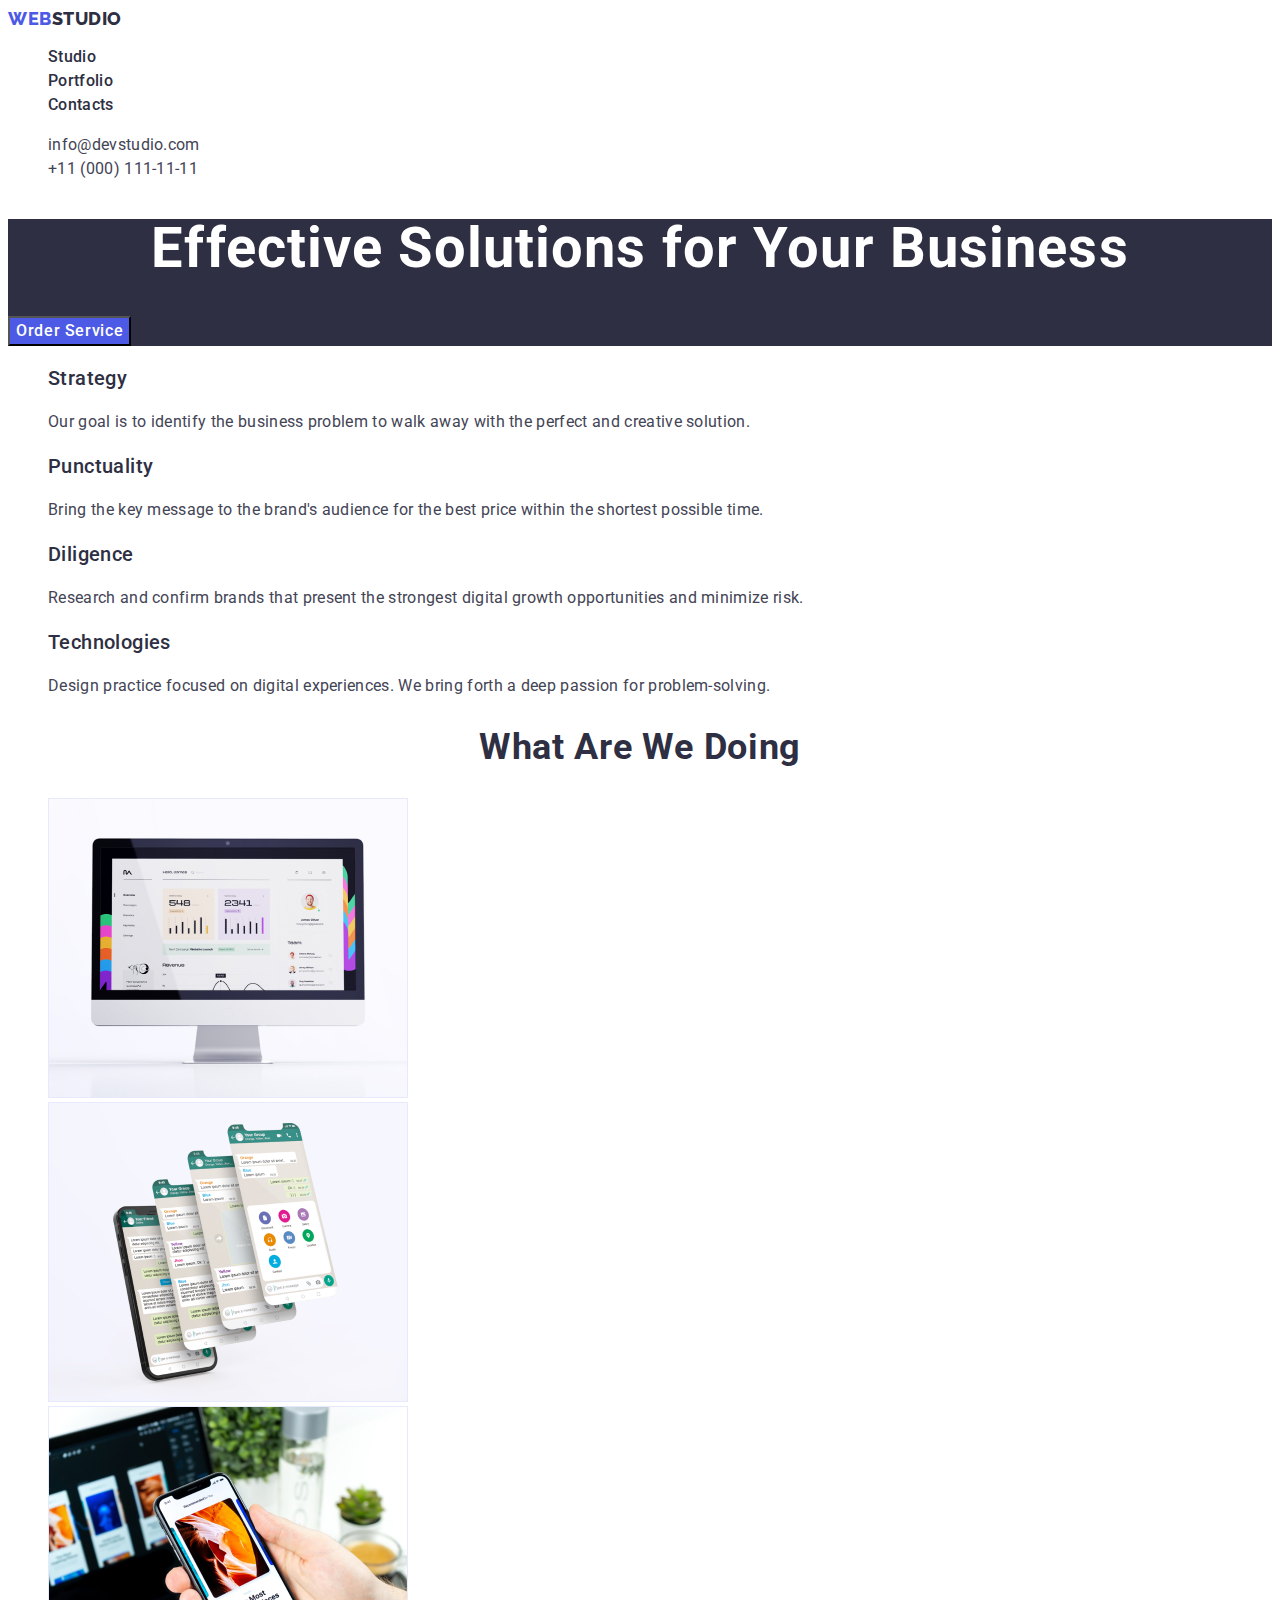
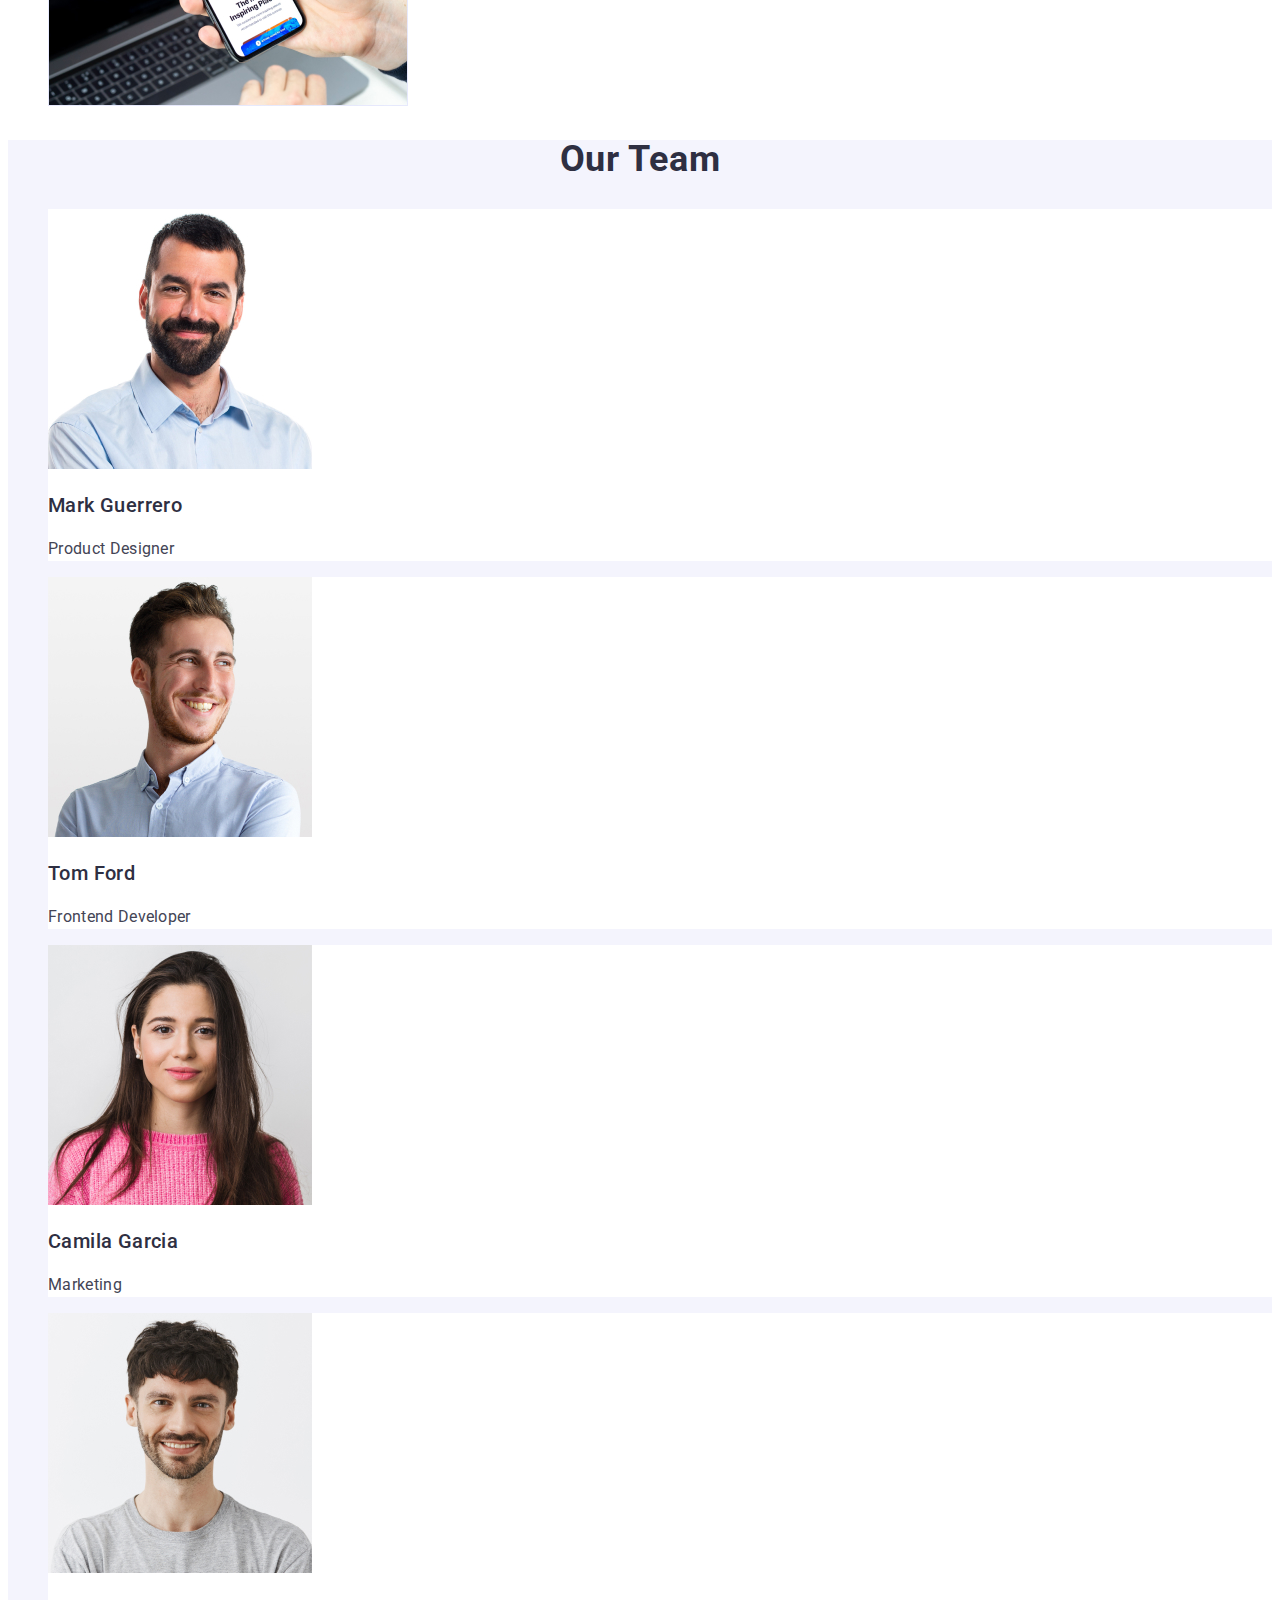
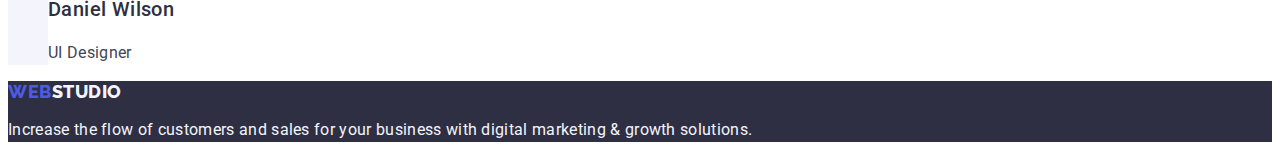
<file: index.html>
<!DOCTYPE html>
<html lang="en">
  <head>
    <meta charset="UTF-8" />
    <meta http-equiv="X-UA-Compatible" content="IE=edge" />
    <meta name="viewport" content="width=device-width, initial-scale=1.0" />
    <title>Studio</title>
    <link rel="preconnect" href="https://fonts.googleapis.com" />
    <link rel="preconnect" href="https://fonts.gstatic.com" crossorigin />
    <link
      href="https://fonts.googleapis.com/css2?family=Raleway:wght@400;600;700;800&family=Roboto:wght@400;500;700;900&display=swap"
      rel="stylesheet"
    />
    <link rel="stylesheet" href="./css/styles.css" />
  </head>

  <body>
    <header class="header">
      <nav class="header-navigation">
        <a href="./index.html" class="logo-web link"
          >Web<span class="logo-studio link">Studio</span></a
        >
        <ul class="header-list list">
          <li class="header-item">
            <a class="header-link link" href="./index.html">Studio</a>
          </li>
          <li class="header-item">
            <a class="header-link link" href="./portfolio.html">Portfolio</a>
          </li>
          <li class="header-item">
            <a class="header-link link" href="">Contacts</a>
          </li>
        </ul>
      </nav>

      <address class="header-address">
        <ul class="address-list list">
          <li class="address-email">
            <a class="address-link link" href="mailto:info@devstudio.com"
              >info@devstudio.com</a
            >
          </li>
          <li class="address-phone">
            <a class="address-link link" href="tel:+110001111111"
              >+11 (000) 111-11-11</a
            >
          </li>
        </ul>
      </address>
    </header>

    <main>
      <section class="hero">
        <h1 class="hero-title">Effective Solutions for Your Business</h1>
        <button class="hero-button">Order Service</button>
      </section>

      <section class="features">
        <h2 class="features-main-title" hidden>Features</h2>
        <ul class="features-list list">
          <li class="features-item">
            <h3 class="features-title">Strategy</h3>
            <p class="features-text">
              Our goal is to identify the business problem to walk away with the
              perfect and creative solution.
            </p>
          </li>
          <li class="features-item">
            <h3 class="features-title">Punctuality</h3>
            <p class="features-text">
              Bring the key message to the brand's audience for the best price
              within the shortest possible time.
            </p>
          </li>
          <li class="features-item">
            <h3 class="features-title">Diligence</h3>
            <p class="features-text">
              Research and confirm brands that present the strongest digital
              growth opportunities and minimize risk.
            </p>
          </li>
          <li class="features-item">
            <h3 class="features-title">Technologies</h3>
            <p class="features-text">
              Design practice focused on digital experiences. We bring forth a
              deep passion for problem-solving.
            </p>
          </li>
        </ul>
      </section>

      <section class="doing">
        <h2 class="doing-title">What are we doing</h2>
        <ul class="doing-list list">
          <li class="doing-img">
            <img
              src="./images/what-img1.jpg"
              alt="PC"
              width="360"
              height="300"
            />
          </li>
          <li class="doing-img">
            <img
              src="./images/what-img2.jpg"
              alt="Phone"
              width="360"
              height="300"
            />
          </li>
          <li class="doing-img">
            <img
              src="./images/what-img3.jpg"
              alt="PC and Phone"
              width="360"
              height="300"
            />
          </li>
        </ul>
      </section>

      <section class="team">
        <h2 class="team-title">Our Team</h2>
        <ul class="team-list list">
          <li class="team-member">
            <img
              src="./images/our-team-img4.jpg"
              alt="Product Designer"
              width="264"
              height="260"
            />
            <h3 class="member-name">Mark Guerrero</h3>
            <p class="member-text">Product Designer</p>
          </li>
          <li class="team-member">
            <img
              src="./images/our-team-img5.jpg"
              alt="Frontend Developer"
              width="264"
              height="260"
            />
            <h3 class="member-name">Tom Ford</h3>
            <p class="member-text">Frontend Developer</p>
          </li>
          <li class="team-member">
            <img
              src="./images/our-team-img6.jpg"
              alt="Marketing"
              width="264"
              height="260"
            />
            <h3 class="member-name">Camila Garcia</h3>
            <p class="member-text">Marketing</p>
          </li>
          <li class="team-member">
            <img
              src="./images/our-team-img7.jpg"
              alt="UI Designer"
              width="264"
              height="260"
            />
            <h3 class="member-name">Daniel Wilson</h3>
            <p class="member-text">UI Designer</p>
          </li>
        </ul>
      </section>
    </main>

    <footer class="footer">
      <a href="./index.html" class="logo-web link"
        >Web<span class="footer-logo-studio link">Studio</span></a
      >
      <p class="footer-text">
        Increase the flow of customers and sales for your business with digital
        marketing & growth solutions.
      </p>
    </footer>
  </body>
</html>
</file>
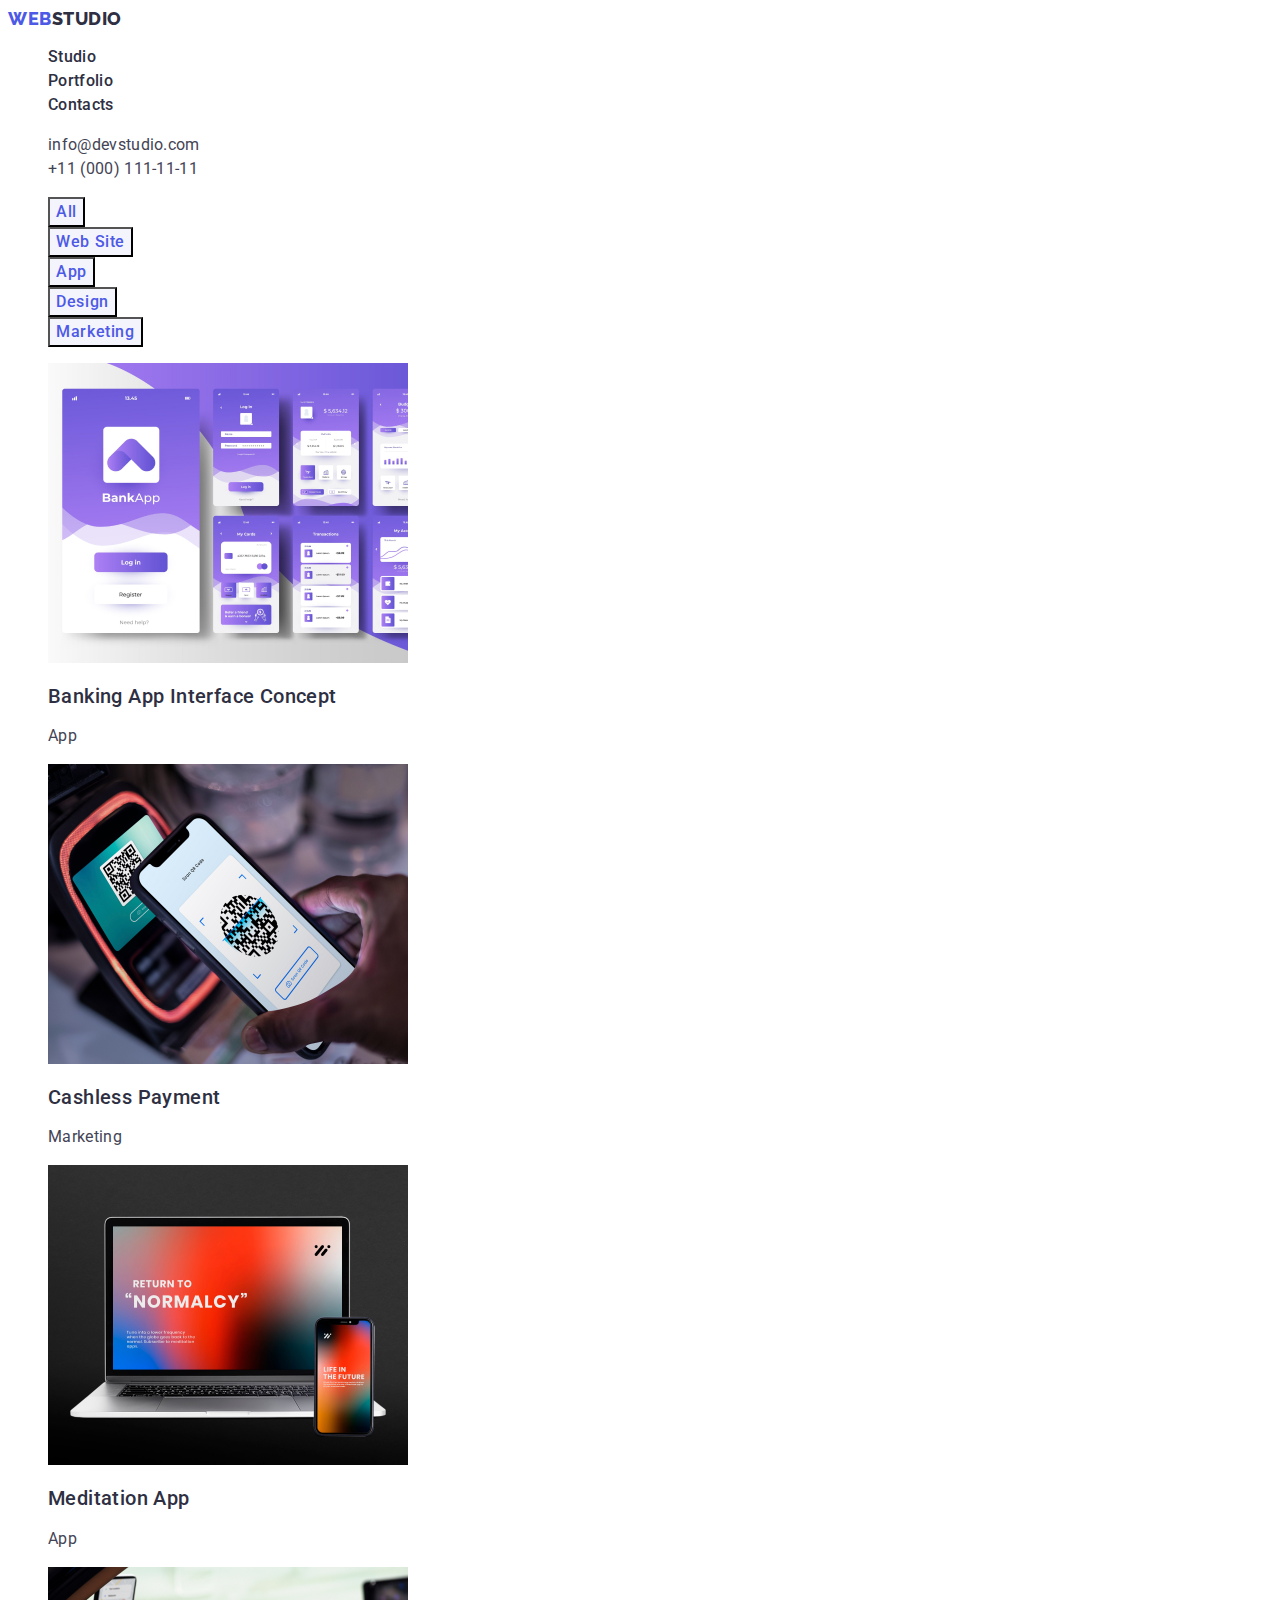
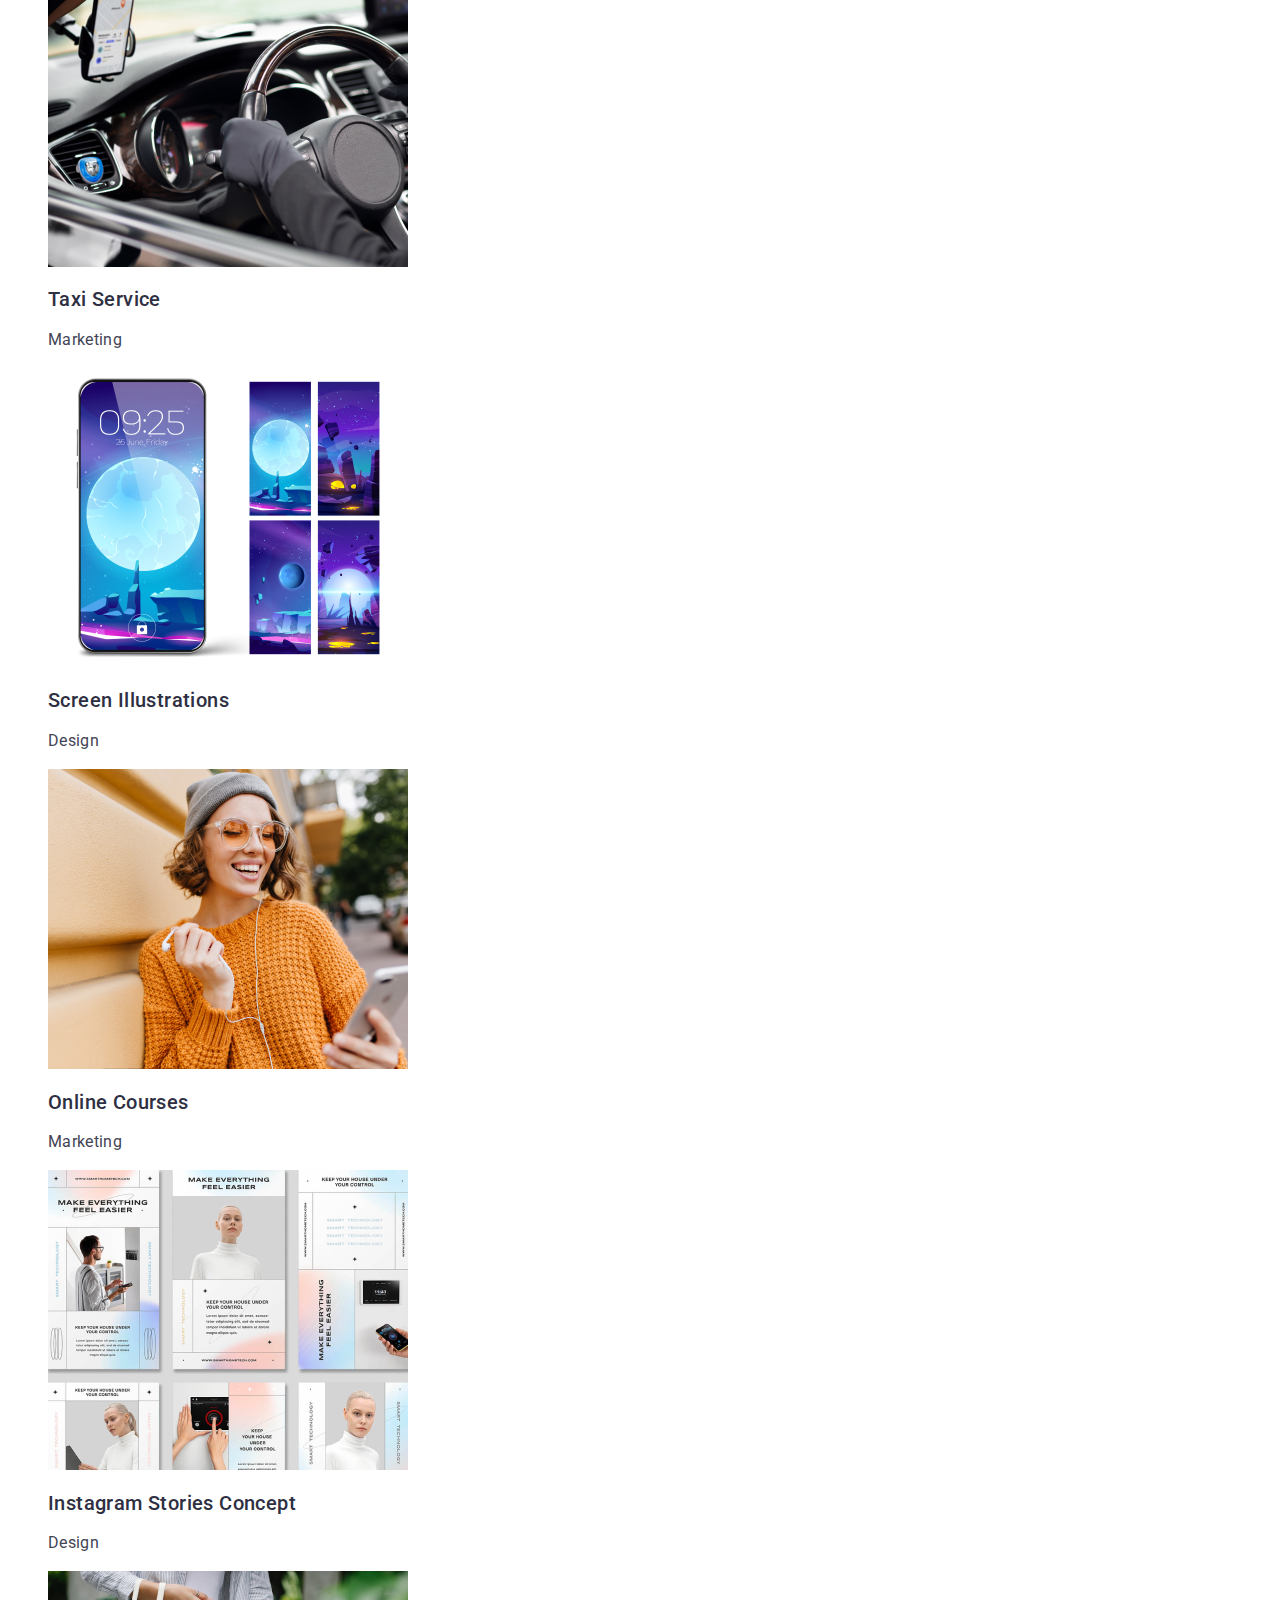
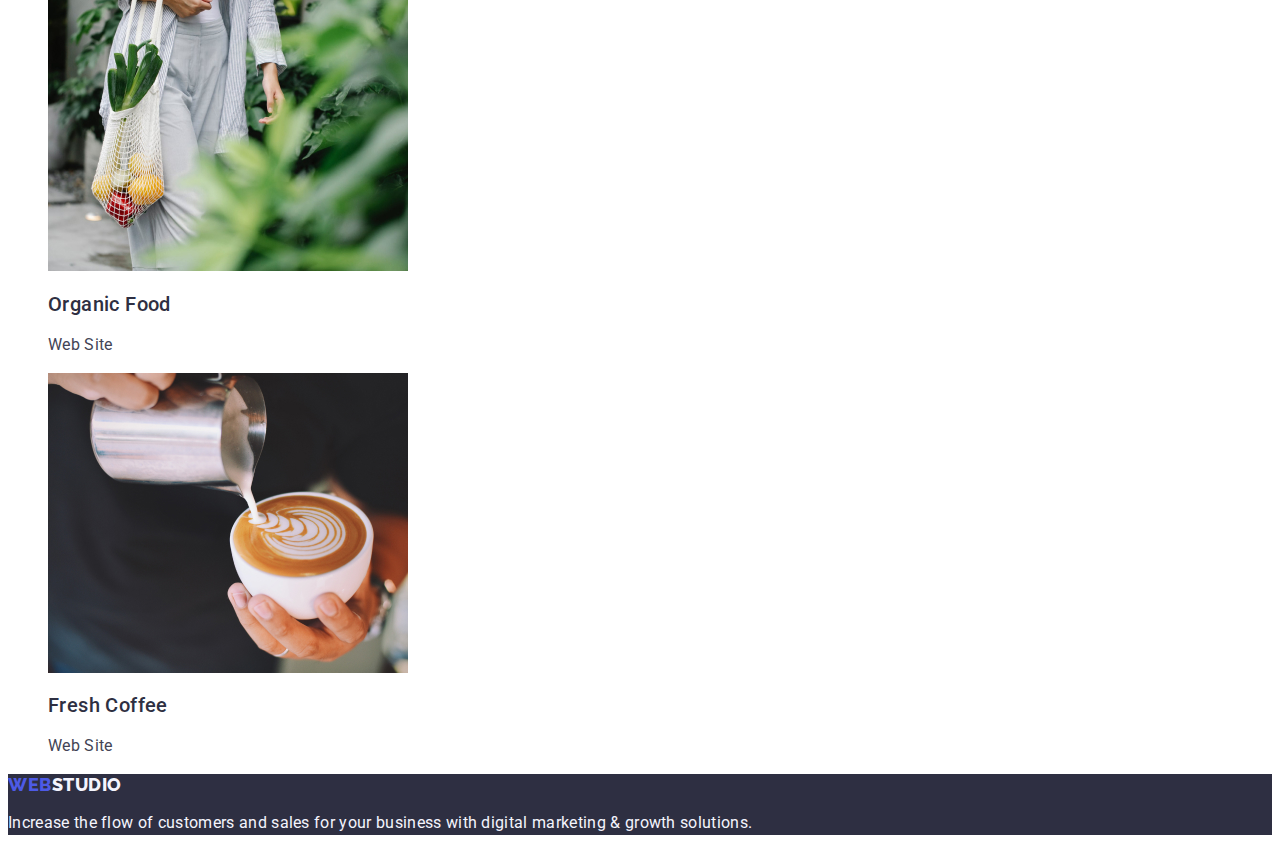
<file: portfolio.html>
<!DOCTYPE html>
<html lang="en">
  <head>
    <meta charset="UTF-8" />
    <meta http-equiv="X-UA-Compatible" content="IE=edge" />
    <meta name="viewport" content="width=device-width, initial-scale=1.0" />
    <title>Portfolio</title>
    <link rel="preconnect" href="https://fonts.googleapis.com" />
    <link rel="preconnect" href="https://fonts.gstatic.com" crossorigin />
    <link
      href="https://fonts.googleapis.com/css2?family=Raleway:wght@400;600;700;800&family=Roboto:wght@400;500;700;900&display=swap"
      rel="stylesheet"
    />
    <link rel="stylesheet" href="./css/styles.css" />
  </head>

  <body>
    <header class="header">
      <nav class="header-navigation">
        <a href="./index.html" class="logo-web link"
          >Web<span class="logo-studio link">Studio</span></a
        >
        <ul class="header-list list">
          <li class="header-item">
            <a class="header-link link" href="./index.html">Studio</a>
          </li>
          <li class="header-item">
            <a class="header-link link" href="./portfolio.html">Portfolio</a>
          </li>
          <li class="header-item">
            <a class="header-link link" href="">Contacts</a>
          </li>
        </ul>
      </nav>

      <address class="header-address">
        <ul class="address-list list">
          <li class="address-email">
            <a class="address-link link" href="mailto:info@devstudio.com"
              >info@devstudio.com</a
            >
          </li>
          <li class="address-phone">
            <a class="address-link link" href="tel:+110001111111"
              >+11 (000) 111-11-11</a
            >
          </li>
        </ul>
      </address>
    </header>

    <main>
      <section class="filters">
        <h1 hidden>Filters</h1>
          <ul class="filters-list list">
            <li class="filters-item">
              <button type="button" class="filter-btn">All</button>
            </li>
            <li class="filters-item">
              <button type="button" class="filter-btn">Web Site</button>
            </li>
            <li class="filters-item">
              <button type="button" class="filter-btn">App</button>
            </li>
            <li class="filters-item">
              <button type="button" class="filter-btn">Design</button>
            </li>
            <li class="filters-item">
              <button type="button" class="filter-btn">Marketing</button>
            </li>
          </ul>
      
          <ul class="functionality-list list">
            <li class="functionality-item">
              <a class="functionality-link link" href="#">
                <img src="./images/banking-app-img1.jpg" alt="Banking App Interface Concept">
                <h2 class="functionality-title">Banking App Interface Concept</h2>
                <p class="functionality-text">App</p>
              </a>
            </li>
            <li class="functionality-item">
              <a class="functionality-link link" href="#">
                <img src="./images/cashless-payment-img2.jpg" alt="Cashless Payment">
                <h2 class="functionality-title">Cashless Payment</h2>
                <p class="functionality-text">Marketing</p>
              </a>
            </li>
            <li class="functionality-item">
              <a class="functionality-link link" href="#">
                <img src="./images/meditation-app-img3.jpg" alt="Meditation App">
                <h2 class="functionality-title">Meditation App</h2>
                <p class="functionality-text">App</p>
              </a>
            </li>
            <li class="functionality-item">
              <a class="functionality-link link" href="#">
                <img src="./images/taxi-service-img4.jpg" alt="Taxi Service">
                <h2 class="functionality-title">Taxi Service</h2>
                <p class="functionality-text">Marketing</p>
              </a>
            </li>
            <li class="functionality-item">
              <a class="functionality-link link" href="#">
                <img src="./images/screen-illustrations-img5.jpg" alt="Screen Illustrations">
                <h2 class="functionality-title">Screen Illustrations</h2>
                <p class="functionality-text">Design</p>
              </a>
            </li>
            <li class="functionality-item">
              <a class="functionality-link link" href="#">
                <img src="./images/online-courses-img6.jpg" alt="Online Courses">
                <h2 class="functionality-title">Online Courses</h2>
                <p class="functionality-text">Marketing</p>
              </a>
            </li>
            <li class="functionality-item">
              <a class="functionality-link link" href="#">
                <img src="./images/instagram-stories-img7.jpg" alt="Instagram Stories Concept">
                <h2 class="functionality-title">Instagram Stories Concept</h2>
                <p class="functionality-text">Design</p>
              </a>
            </li>
            <li class="functionality-item">
              <a class="functionality-link link" href="#">
                <img src="./images/organic-food-img8.jpg" alt="Organic Food">
                <h2 class="functionality-title">Organic Food</h2>
                <p class="functionality-text">Web Site</p>
              </a>
            </li>
            <li class="functionality-item">
              <a class="functionality-link link" href="#">
                <img src="./images/fresh-coffee-img9.jpg" alt="Fresh Coffee">
                <h2 class="functionality-title">Fresh Coffee</h2>
                <p class="functionality-text">Web Site</p>
              </a>
            </li>
          </ul>
        </section>
    </main>

    <footer class="footer">
      <a href="./index.html" class="logo-web link"
        >Web<span class="footer-logo-studio link">Studio</span></a
      >
      <p class="footer-text">
        Increase the flow of customers and sales for your business with digital
        marketing & growth solutions.
      </p>
    </footer>
  </body>
</html>
</file>
<file: css/styles.css>
:root {
    --title-text-color: #2E2F42;
    --text-color: #434455;
    --hero-text-color: #FFFFFF;
    --btn-text-color: #FFFFFF;
    --footer-logo-color: #F4F4FD;
    --second-background-color:#E7E9FC;
    --button-active-color: #4D5AE5;
    --header-footer-background-color: #2E2F42;
    --second-background-color: #F4F4FD;
    --hero-btn-color: #4D5AE5;
    --body-background-color: #FFFFFF; 


}
body {
    font-family: 'Roboto', sans-serif;
    font-size: 16px;
    color: #434455;
    background-color: var(--body-background-color, #FFFFFF);
}

.list {
    list-style: none;
}

.link {
    text-decoration: none;
}

/* ----------------------------------HEADER---------------------------------------------------------*/

.logo-web {
    font-family: 'Raleway', sans-serif;
        font-weight: 800;
        font-size: 18px; 
        line-height: 1.17;
        letter-spacing: 0.03em;
        text-transform: uppercase;
        color: #4D5AE5;
}

.logo-studio {
    font-family: 'Raleway', sans-serif;
    font-weight: 800;
    font-size: 18px;
    line-height: 1.17;
    letter-spacing: 0.03em;
    text-transform: uppercase;
    color: var(--title-text-color, #2E2F42);
}

.header-link {
    font-weight: 500;
    line-height: 1.5;
    letter-spacing: 0.02em;
    color: var(--title-text-color, #2E2F42);
}

.header-link:is(:hover, :focus) {
    color: #404BBF;
}
.header-address {
    font-style: normal;
}

.address-link {
    font-style: normal;
    line-height: 1.5;
    letter-spacing: 0.02em;   
    color: #434455;
}

.address-link:is(:hover, :focus) {
    color: #404BBF;
}

.address-email {
    font-style: normal;
}

.address-phone {
    font-style: normal;
}
/*---------------------------------------HERO-----------------------------------------------*/
.hero {
    background-color: #2E2F42;
}
.hero-title {
    font-weight: 700;
    font-size: 56px;
    line-height: 1.07;
    text-align: center;
    letter-spacing: 0.02em;
    color: #FFFFFF;
}
.hero-button {
    font-family: 'Roboto', sans-serif;
    font-weight: 500;
    font-size: 16px;
    line-height: 1.5;
    letter-spacing: 0.04em;
    color: #FFFFFF;
    cursor: pointer;
    background: #4D5AE5;
}

.hero-button:is(:hover, :focus) {
    background-color: #404BBF;
}

/*-----------------------------------FEATURES-----------------------*/

.features-title {
    font-weight: 500;
    font-size: 20px;
    line-height: 1.2;
    letter-spacing: 0.02em;
    color: var(--title-text-color, #2E2F42);
}

.features-text {
    line-height: 1.5;
    letter-spacing: 0.02em;
}



/*--------------------------DOING-------------------------------------*/

.doing-title {
    font-weight: 700;
    font-size: 36px;
    line-height: 1.11;
    text-align: center;
    letter-spacing: 0.02em;
    text-transform: capitalize;
    color: var(--title-text-color, #2E2F42);
}

/*----------------------------TEAM--------------------------*/

.team {
    background-color: #F4F4FD;
}

.team-member {
    background-color: #FFFFFF;
}
.team-title {
    font-weight: 700;
    font-size: 36px;
    line-height: 1.11;
    text-align: center;
    letter-spacing: 0.02em;
    text-transform: capitalize;
    color: var(--title-text-color, #2E2F42);
}

.member-name {
    font-weight: 500;
    font-size: 20px;
    line-height: 1.2;
    letter-spacing: 0.02em;
    color: var(--title-text-color, #2E2F42);
}

.member-text {
    line-height: 1.5;
    letter-spacing: 0.02em;
}

/*-----------------------FOOTER--------------*/

.footer {
    background: #2E2F42;
}

.footer-logo-studio {
    font-family: 'Raleway', sans-serif;
    font-weight: 800;
    font-size: 18px;
    line-height: 1.17;
    letter-spacing: 0.03em;
    text-transform: uppercase;
    color: #F4F4FD;

}
.footer-logo-studio:is(:hover, :focus) {
    color: #404BBF;
    background-color: #404BBF;
}

.footer-text {
    line-height: 1.5;
    letter-spacing: 0.02em;
    color: #F4F4FD;
}

/*--------------------------FILTER----------------------------------*/


.filter-btn {
    font-family: 'Roboto', sans-serif;
    font-weight: 500;
    font-size: 16px;
    line-height: 1.5;
    letter-spacing: 0.04em;
    color: var(--button-active-color, #4D5AE5);
    cursor: pointer;
    background-color: var(--second-background-color, #F4F4FD );
}

.filter-btn:is(:hover, :focus) {
    color: #FFFFFF;
    background-color: #404BBF;
}


/*--------------------------FUNCTIONALITY----------------------------*/

.functionality-title {
    font-weight: 500;
    font-size: 20px;
    line-height: 1.2;
    letter-spacing: 0.02em;
    color: var(--title-text-color, #2E2F42);
}

.functionality-text {
    font-size: 16px;
    line-height: 1.5;
    letter-spacing: 0.02em;
    color: var(--text-color, #434455);
}
</file>
